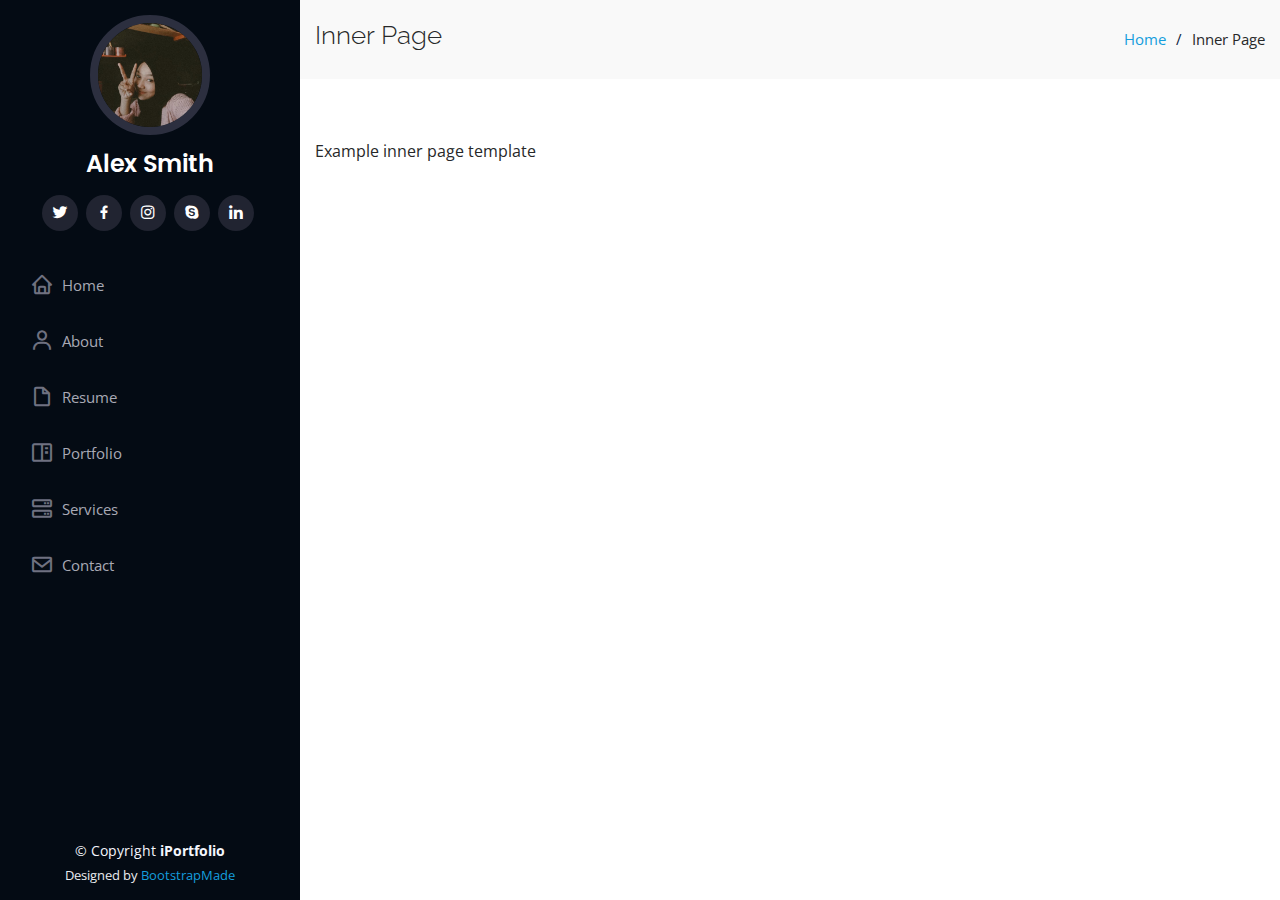
<file: inner-page.html>
<!DOCTYPE html>
<html lang="en">

<head>
  <meta charset="utf-8">
  <meta content="width=device-width, initial-scale=1.0" name="viewport">

  <title>Inner Page - iPortfolio Bootstrap Template</title>
  <meta content="" name="description">
  <meta content="" name="keywords">

  <!-- Favicons -->
  <link href="assets/img/favicon.png" rel="icon">
  <link href="assets/img/apple-touch-icon.png" rel="apple-touch-icon">

  <!-- Google Fonts -->
  <link href="https://fonts.googleapis.com/css?family=Open+Sans:300,300i,400,400i,600,600i,700,700i|Raleway:300,300i,400,400i,500,500i,600,600i,700,700i|Poppins:300,300i,400,400i,500,500i,600,600i,700,700i" rel="stylesheet">

  <!-- Vendor CSS Files -->
  <link href="assets/vendor/bootstrap/css/bootstrap.min.css" rel="stylesheet">
  <link href="assets/vendor/icofont/icofont.min.css" rel="stylesheet">
  <link href="assets/vendor/boxicons/css/boxicons.min.css" rel="stylesheet">
  <link href="assets/vendor/venobox/venobox.css" rel="stylesheet">
  <link href="assets/vendor/owl.carousel/assets/owl.carousel.min.css" rel="stylesheet">
  <link href="assets/vendor/aos/aos.css" rel="stylesheet">

  <!-- Template Main CSS File -->
  <link href="assets/css/style.css" rel="stylesheet">

  <!-- =======================================================
  * Template Name: iPortfolio - v1.5.1
  * Template URL: https://bootstrapmade.com/iportfolio-bootstrap-portfolio-websites-template/
  * Author: BootstrapMade.com
  * License: https://bootstrapmade.com/license/
  ======================================================== -->
</head>

<body>

  <!-- ======= Mobile nav toggle button ======= -->
  <button type="button" class="mobile-nav-toggle d-xl-none"><i class="icofont-navigation-menu"></i></button>

  <!-- ======= Header ======= -->
  <header id="header">
    <div class="d-flex flex-column">

      <div class="profile">
        <img src="assets/img/profile-img.jpg" alt="" class="img-fluid rounded-circle">
        <h1 class="text-light"><a href="index.html">Alex Smith</a></h1>
        <div class="social-links mt-3 text-center">
          <a href="#" class="twitter"><i class="bx bxl-twitter"></i></a>
          <a href="#" class="facebook"><i class="bx bxl-facebook"></i></a>
          <a href="#" class="instagram"><i class="bx bxl-instagram"></i></a>
          <a href="#" class="google-plus"><i class="bx bxl-skype"></i></a>
          <a href="#" class="linkedin"><i class="bx bxl-linkedin"></i></a>
        </div>
      </div>

      <nav class="nav-menu">
        <ul>
          <li><a href="index.html"><i class="bx bx-home"></i> <span>Home</span></a></li>
          <li><a href="#about"><i class="bx bx-user"></i> <span>About</span></a></li>
          <li><a href="#resume"><i class="bx bx-file-blank"></i> <span>Resume</span></a></li>
          <li><a href="#portfolio"><i class="bx bx-book-content"></i> Portfolio</a></li>
          <li><a href="#services"><i class="bx bx-server"></i> Services</a></li>
          <li><a href="#contact"><i class="bx bx-envelope"></i> Contact</a></li>

        </ul>
      </nav><!-- .nav-menu -->
      <button type="button" class="mobile-nav-toggle d-xl-none"><i class="icofont-navigation-menu"></i></button>

    </div>
  </header><!-- End Header -->

  <main id="main">

    <!-- ======= Breadcrumbs ======= -->
    <section class="breadcrumbs">
      <div class="container">

        <div class="d-flex justify-content-between align-items-center">
          <h2>Inner Page</h2>
          <ol>
            <li><a href="index.html">Home</a></li>
            <li>Inner Page</li>
          </ol>
        </div>

      </div>
    </section><!-- End Breadcrumbs -->

    <section class="inner-page">
      <div class="container">
        <p>
          Example inner page template
        </p>
      </div>
    </section>

  </main><!-- End #main -->

  <!-- ======= Footer ======= -->
  <footer id="footer">
    <div class="container">
      <div class="copyright">
        &copy; Copyright <strong><span>iPortfolio</span></strong>
      </div>
      <div class="credits">
        <!-- All the links in the footer should remain intact. -->
        <!-- You can delete the links only if you purchased the pro version. -->
        <!-- Licensing information: https://bootstrapmade.com/license/ -->
        <!-- Purchase the pro version with working PHP/AJAX contact form: https://bootstrapmade.com/iportfolio-bootstrap-portfolio-websites-template/ -->
        Designed by <a href="https://bootstrapmade.com/">BootstrapMade</a>
      </div>
    </div>
  </footer><!-- End  Footer -->

  <a href="#" class="back-to-top"><i class="icofont-simple-up"></i></a>

  <!-- Vendor JS Files -->
  <script src="assets/vendor/jquery/jquery.min.js"></script>
  <script src="assets/vendor/bootstrap/js/bootstrap.bundle.min.js"></script>
  <script src="assets/vendor/jquery.easing/jquery.easing.min.js"></script>
  <script src="assets/vendor/php-email-form/validate.js"></script>
  <script src="assets/vendor/waypoints/jquery.waypoints.min.js"></script>
  <script src="assets/vendor/counterup/counterup.min.js"></script>
  <script src="assets/vendor/isotope-layout/isotope.pkgd.min.js"></script>
  <script src="assets/vendor/venobox/venobox.min.js"></script>
  <script src="assets/vendor/owl.carousel/owl.carousel.min.js"></script>
  <script src="assets/vendor/typed.js/typed.min.js"></script>
  <script src="assets/vendor/aos/aos.js"></script>

  <!-- Template Main JS File -->
  <script src="assets/js/main.js"></script>

</body>

</html>
</file>
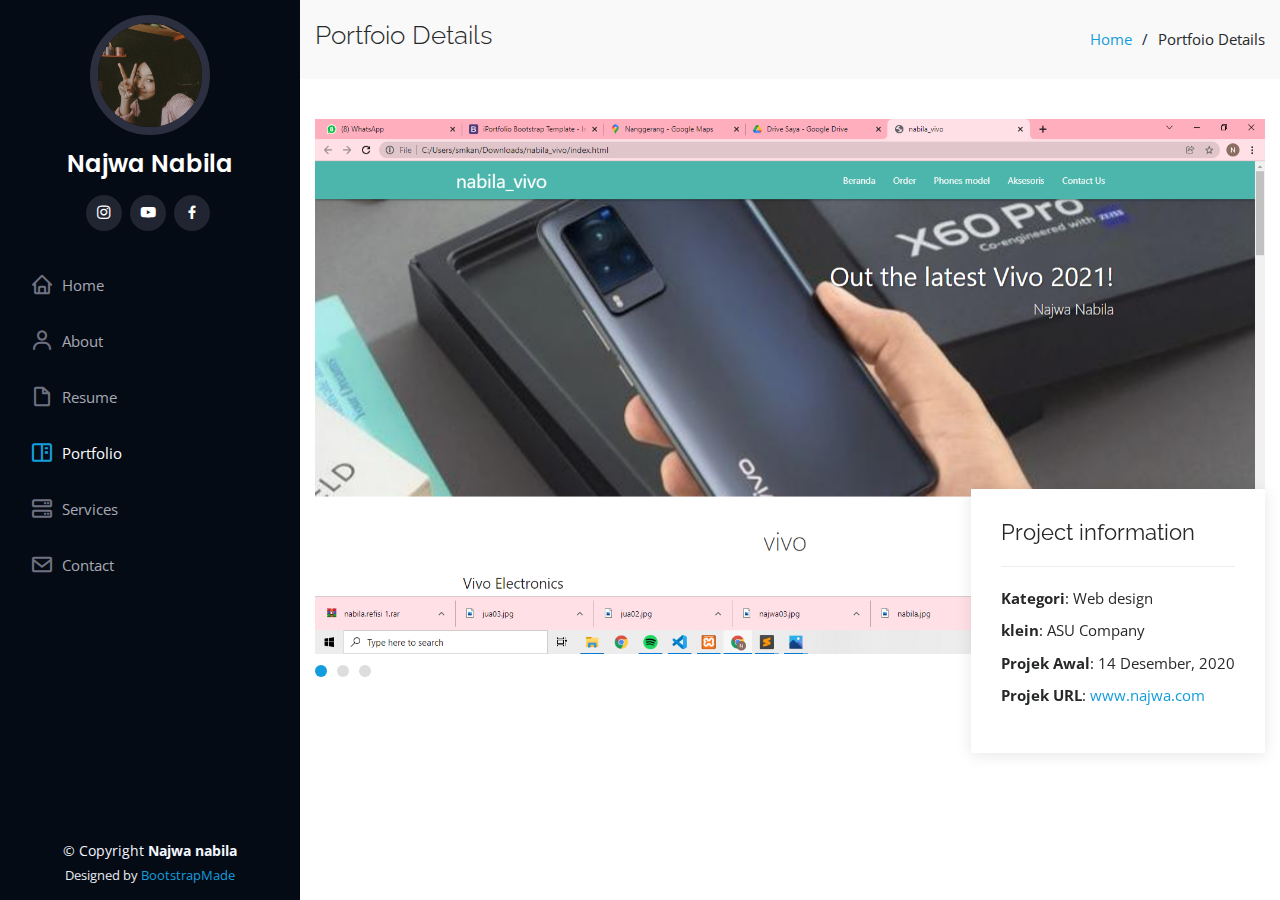
<file: portfolio-details.html>
<!DOCTYPE html>
<html lang="en">

<head>
  <meta charset="utf-8">
  <meta content="width=device-width, initial-scale=1.0" name="viewport">

  <title>Portfolio Najwa Nabila</title>
  <meta content="" name="description">
  <meta content="" name="keywords">

  <!-- Favicons -->
  <link href="assets/img/favicon.png" rel="icon">
  <link href="assets/img/apple-touch-icon.png" rel="apple-touch-icon">

  <!-- Google Fonts -->
  <link href="https://fonts.googleapis.com/css?family=Open+Sans:300,300i,400,400i,600,600i,700,700i|Raleway:300,300i,400,400i,500,500i,600,600i,700,700i|Poppins:300,300i,400,400i,500,500i,600,600i,700,700i" rel="stylesheet">

  <!-- Vendor CSS Files -->
  <link href="assets/vendor/bootstrap/css/bootstrap.min.css" rel="stylesheet">
  <link href="assets/vendor/icofont/icofont.min.css" rel="stylesheet">
  <link href="assets/vendor/boxicons/css/boxicons.min.css" rel="stylesheet">
  <link href="assets/vendor/venobox/venobox.css" rel="stylesheet">
  <link href="assets/vendor/owl.carousel/assets/owl.carousel.min.css" rel="stylesheet">
  <link href="assets/vendor/aos/aos.css" rel="stylesheet">

  <!-- Template Main CSS File -->
  <link href="assets/css/style.css" rel="stylesheet">

  <!-- =======================================================
  * Template Name: iPortfolio - v1.5.1
  * Template URL: https://bootstrapmade.com/iportfolio-bootstrap-portfolio-websites-template/
  * Author: BootstrapMade.com
  * License: https://bootstrapmade.com/license/
  ======================================================== -->
</head>

<body>

  <!-- ======= Mobile nav toggle button ======= -->
  <button type="button" class="mobile-nav-toggle d-xl-none"><i class="icofont-navigation-menu"></i></button>

  <!-- ======= Header ======= -->
  <header id="header">
    <div class="d-flex flex-column">

      <div class="profile">
        <img src="assets/img/profile-img.jpg" alt="" class="img-fluid rounded-circle">
        <h1 class="text-light"><a href="index.html">Najwa Nabila</a></h1>
        <div class="social-links mt-3 text-center">
          <a href="https://www.instagram.com/njwa_nbl11/" class="instagram"><i class="bx bxl-instagram"></i></a>
         <a href="https://www.youtube.com/channel/UCarKlUwz6BPaX_tVIjIKqIQ" class="youtube"><i class="bx bxl-youtube"></i></a>
         <a href="https://www.facebook.com/Najwa Nabila/" class="facebook"><i class="bx bxl-facebook"></i></a>
        </div>
      </div>

      <nav class="nav-menu">
        <ul>
          <li><a href="index.html"><i class="bx bx-home"></i> <span>Home</span></a></li>
          <li><a href="#about"><i class="bx bx-user"></i> <span>About</span></a></li>
          <li><a href="#resume"><i class="bx bx-file-blank"></i> <span>Resume</span></a></li>
          <li class="active"><a href="#portfolio"><i class="bx bx-book-content"></i> Portfolio</a></li>
          <li><a href="#services"><i class="bx bx-server"></i> Services</a></li>
          <li><a href="#contact"><i class="bx bx-envelope"></i> Contact</a></li>

        </ul>
      </nav><!-- .nav-menu -->
      <button type="button" class="mobile-nav-toggle d-xl-none"><i class="icofont-navigation-menu"></i></button>

    </div>
  </header><!-- End Header -->

  <main id="main">

    <!-- ======= Breadcrumbs ======= -->
    <section id="breadcrumbs" class="breadcrumbs">
      <div class="container">

        <div class="d-flex justify-content-between align-items-center">
          <h2>Portfoio Details</h2>
          <ol>
            <li><a href="index.html">Home</a></li>
            <li>Portfoio Details</li>
          </ol>
        </div>

      </div>
    </section><!-- End Breadcrumbs -->

    <!-- ======= Portfolio Details Section ======= -->
    <section id="portfolio-details" class="portfolio-details">
      <div class="container">

        <div class="portfolio-details-container">

          <div class="owl-carousel portfolio-details-carousel">
            <img src="assets/img/bila-1.png" class="img-fluid" alt="">
            <img src="assets/img/bila-3.png" class="img-fluid" alt="">
            <img src="assets/img/bila-6.png" class="img-fluid" alt="">
          </div>

          <div class="portfolio-info">
            <h3>Project information</h3>
            <ul>
              <li><strong>Kategori</strong>: Web design</li>
              <li><strong>klein</strong>: ASU Company</li>
              <li><strong>Projek Awal</strong>: 14 Desember, 2020</li>
              <li><strong>Projek URL</strong>: <a href="#">www.najwa.com</a></li>
            </ul>
          </div>

        </div>

        <div class="portfolio-description">
        </div>

      </div>
    </section><!-- End Portfolio Details Section -->

  </main><!-- End #main -->

  <!-- ======= Footer ======= -->
  <footer id="footer">
    <div class="container">
      <div class="copyright">
        &copy; Copyright <strong><span>Najwa nabila</span></strong>
      </div>
      <div class="credits">
        <!-- All the links in the footer should remain intact. -->
        <!-- You can delete the links only if you purchased the pro version. -->
        <!-- Licensing information: https://bootstrapmade.com/license/ -->
        <!-- Purchase the pro version with working PHP/AJAX contact form: https://bootstrapmade.com/iportfolio-bootstrap-portfolio-websites-template/ -->
        Designed by <a href="https://bootstrapmade.com/">BootstrapMade</a>
      </div>
    </div>
  </footer><!-- End  Footer -->

  <a href="#" class="back-to-top"><i class="icofont-simple-up"></i></a>

  <!-- Vendor JS Files -->
  <script src="assets/vendor/jquery/jquery.min.js"></script>
  <script src="assets/vendor/bootstrap/js/bootstrap.bundle.min.js"></script>
  <script src="assets/vendor/jquery.easing/jquery.easing.min.js"></script>
  <script src="assets/vendor/php-email-form/validate.js"></script>
  <script src="assets/vendor/waypoints/jquery.waypoints.min.js"></script>
  <script src="assets/vendor/counterup/counterup.min.js"></script>
  <script src="assets/vendor/isotope-layout/isotope.pkgd.min.js"></script>
  <script src="assets/vendor/venobox/venobox.min.js"></script>
  <script src="assets/vendor/owl.carousel/owl.carousel.min.js"></script>
  <script src="assets/vendor/typed.js/typed.min.js"></script>
  <script src="assets/vendor/aos/aos.js"></script>

  <!-- Template Main JS File -->
  <script src="assets/js/main.js"></script>

</body>

</html>
</file>
<file: assets/vendor/venobox/venobox.css>
/* ------ venobox.css --------*/
.vbox-overlay *, .vbox-overlay *:before, .vbox-overlay *:after{
    -webkit-backface-visibility: hidden;
    -webkit-box-sizing:border-box;
    -moz-box-sizing:border-box;
    box-sizing:border-box;
}
.vbox-overlay * { 
    -webkit-backface-visibility: visible;
    backface-visibility: visible;
}
.vbox-overlay{
    display: -webkit-flex;
    display: flex;
    -webkit-flex-direction: column;
    flex-direction: column;
    -webkit-justify-content: center;
    justify-content: center;
    -webkit-align-items: center;
    align-items: center;
    position: fixed;
    left: 0;
    top: 0;
    bottom: 0;
    right: 0;
    z-index: 999999;
}

/* ----- navigation ----- */
.vbox-title{
    width: 100%;
    height: 40px;
    float: left;
    text-align: center;
    line-height: 28px;
    font-size: 12px;
    padding: 6px 50px;
    overflow: hidden;
    position: fixed;
    display: none;
    left: 0;
    z-index: 89;
}
.vbox-close{
    cursor: pointer;
    position: fixed;
    top: -1px;
    right: 0;
    width: 50px;
    height: 40px;
    padding: 6px;
    display: block;
    background-position:10px center;
    overflow: hidden;
    font-size: 24px;
    line-height: 1;
    text-align: center;
    z-index: 99;
}
.vbox-left{
    cursor: pointer;
    position: fixed;
    left: 0;
    height: 40px;
    overflow: hidden;
    line-height: 28px;
    font-size: 12px;
    z-index: 99;
    display: flex;
    align-items:center;
}
.vbox-num{
    display: inline-block;
    margin: 6px 0 6px 15px;
}
/* ----- Social share ----- */
.vbox-share{
    line-height: 28px;
    font-size: 12px;
    overflow: hidden;
    position: fixed;
    left: 0;
    z-index: 98;
    display: flex;
    align-items:center;
    justify-content: center;
    width: 100%;
    text-align: center;
}
.vbox-share svg{
    max-height: 28px;
    width: 28px;
    z-index: 10;
    margin-left: 12px;
    margin-top: 6px;
    margin-bottom: 6px;
    vertical-align: middle;
}


/* ----- navigation ARROWS ----- */
.vbox-next, .vbox-prev{
    position: fixed;
    top: 50%;
    margin-top: -15px;
    overflow: hidden;
    cursor: pointer;
    display: block;
    width: 45px;
    height: 45px;
    z-index: 99;
}
.vbox-next span, .vbox-prev span{
    position: relative;
    width: 20px;
    height: 20px;
    border: 2px solid transparent;
    border-top-color: #B6B6B6;
    border-right-color: #B6B6B6;
    text-indent: -100px;
    position: absolute;
    top: 8px;
    display: block;
}
.vbox-prev{
    left: 15px;
}
.vbox-next{
    right: 15px;
}
.vbox-prev span{
    left: 10px;
    -ms-transform: rotate(-135deg);
    -webkit-transform: rotate(-135deg);
    transform: rotate(-135deg);
}
.vbox-next span{
    -ms-transform: rotate(45deg);
    -webkit-transform: rotate(45deg);
    transform: rotate(45deg);
    right: 10px;
}
/* ------- inline window ------ */
.vbox-inline{
    width: 420px;
    height: 315px;
    height: 70vh;
    padding: 10px;
    background: #fff;
    margin: 0 auto;
    overflow: auto;
    text-align: left;
}
/* ------- Video & iFrames window ------ */
.venoframe{
    max-width: 100%;
    width: 100%;
    border: none;
    width: 100%;
    height: 260px;
    height: 70vh;
}
.venoframe.vbvid{
    height: 260px;
}
@media (min-width: 768px) {
    .venoframe, .vbox-inline{
        width: 90%;
        height: 360px;
        height: 70vh;
    }
    .venoframe.vbvid{
        width: 640px;
        height: 360px;
    }
}
@media (min-width: 992px) {
    .venoframe, .vbox-inline{
        max-width: 1200px;
        width: 80%;
        height: 540px;
        height: 70vh;
    }
    .venoframe.vbvid{
        width: 960px;
        height: 540px;
    }
}
/* 
Please do NOT edit this part! 
or at least read this note: http://i.imgur.com/7C0ws9e.gif
*/
.vbox-open{
    overflow: hidden;
}
.vbox-container{
    position: absolute;
    left: 0;
    right: 0;
    top: 0;
    bottom: 0;
    overflow-x: hidden;
    overflow-y: scroll;
    overflow-scrolling: touch;
    -webkit-overflow-scrolling: touch;
    z-index: 20;
    max-height: 100%;

}

.vbox-content{
    text-align: center;
    float: left;
    width: 100%;
    position: relative;
    overflow: hidden;
    padding: 20px 4%;
}
.vbox-container img{
    max-width: 100%;
    height: auto;
}
.vbox-figlio{
    box-shadow: 0 0 12px rgba(0,0,0,0.19), 0 6px 6px rgba(0,0,0,0.23);
    max-width: 100%;
    text-align: initial;
}
img.vbox-figlio{
    -webkit-user-select: none;
-khtml-user-select: none;
-moz-user-select: none;
-o-user-select: none;
user-select: none;
}
.vbox-content.swipe-left{
    margin-left: -200px !important;
}
.vbox-content.swipe-right{
    margin-left: 200px !important;
}
.vbox-animated{
    webkit-transition: margin 300ms ease-out;
    transition: margin 300ms ease-out;
}

/* ---------- preloader ----------
 * SPINKIT 
 * http://tobiasahlin.com/spinkit/
-------------------------------- */
.sk-double-bounce,.sk-rotating-plane{width:40px;height:40px;margin:40px auto}.sk-rotating-plane{background-color:#333;-webkit-animation:sk-rotatePlane 1.2s infinite ease-in-out;animation:sk-rotatePlane 1.2s infinite ease-in-out}@-webkit-keyframes sk-rotatePlane{0%{-webkit-transform:perspective(120px) rotateX(0) rotateY(0);transform:perspective(120px) rotateX(0) rotateY(0)}50%{-webkit-transform:perspective(120px) rotateX(-180.1deg) rotateY(0);transform:perspective(120px) rotateX(-180.1deg) rotateY(0)}100%{-webkit-transform:perspective(120px) rotateX(-180deg) rotateY(-179.9deg);transform:perspective(120px) rotateX(-180deg) rotateY(-179.9deg)}}@keyframes sk-rotatePlane{0%{-webkit-transform:perspective(120px) rotateX(0) rotateY(0);transform:perspective(120px) rotateX(0) rotateY(0)}50%{-webkit-transform:perspective(120px) rotateX(-180.1deg) rotateY(0);transform:perspective(120px) rotateX(-180.1deg) rotateY(0)}100%{-webkit-transform:perspective(120px) rotateX(-180deg) rotateY(-179.9deg);transform:perspective(120px) rotateX(-180deg) rotateY(-179.9deg)}}.sk-double-bounce{position:relative}.sk-double-bounce .sk-child{width:100%;height:100%;border-radius:50%;background-color:#333;opacity:.6;position:absolute;top:0;left:0;-webkit-animation:sk-doubleBounce 2s infinite ease-in-out;animation:sk-doubleBounce 2s infinite ease-in-out}.sk-chasing-dots .sk-child,.sk-spinner-pulse,.sk-three-bounce .sk-child{background-color:#333;border-radius:100%}.sk-double-bounce .sk-double-bounce2{-webkit-animation-delay:-1s;animation-delay:-1s}@-webkit-keyframes sk-doubleBounce{0%,100%{-webkit-transform:scale(0);transform:scale(0)}50%{-webkit-transform:scale(1);transform:scale(1)}}@keyframes sk-doubleBounce{0%,100%{-webkit-transform:scale(0);transform:scale(0)}50%{-webkit-transform:scale(1);transform:scale(1)}}.sk-wave{margin:40px auto;width:50px;height:40px;text-align:center;font-size:10px}.sk-wave .sk-rect{background-color:#333;height:100%;width:6px;display:inline-block;-webkit-animation:sk-waveStretchDelay 1.2s infinite ease-in-out;animation:sk-waveStretchDelay 1.2s infinite ease-in-out}.sk-wave .sk-rect1{-webkit-animation-delay:-1.2s;animation-delay:-1.2s}.sk-wave .sk-rect2{-webkit-animation-delay:-1.1s;animation-delay:-1.1s}.sk-wave .sk-rect3{-webkit-animation-delay:-1s;animation-delay:-1s}.sk-wave .sk-rect4{-webkit-animation-delay:-.9s;animation-delay:-.9s}.sk-wave .sk-rect5{-webkit-animation-delay:-.8s;animation-delay:-.8s}@-webkit-keyframes sk-waveStretchDelay{0%,100%,40%{-webkit-transform:scaleY(.4);transform:scaleY(.4)}20%{-webkit-transform:scaleY(1);transform:scaleY(1)}}@keyframes sk-waveStretchDelay{0%,100%,40%{-webkit-transform:scaleY(.4);transform:scaleY(.4)}20%{-webkit-transform:scaleY(1);transform:scaleY(1)}}.sk-wandering-cubes{margin:40px auto;width:40px;height:40px;position:relative}.sk-wandering-cubes .sk-cube{background-color:#333;width:10px;height:10px;position:absolute;top:0;left:0;-webkit-animation:sk-wanderingCube 1.8s ease-in-out -1.8s infinite both;animation:sk-wanderingCube 1.8s ease-in-out -1.8s infinite both}.sk-chasing-dots,.sk-spinner-pulse{width:40px;height:40px;margin:40px auto}.sk-wandering-cubes .sk-cube2{-webkit-animation-delay:-.9s;animation-delay:-.9s}@-webkit-keyframes sk-wanderingCube{0%{-webkit-transform:rotate(0);transform:rotate(0)}25%{-webkit-transform:translateX(30px) rotate(-90deg) scale(.5);transform:translateX(30px) rotate(-90deg) scale(.5)}50%{-webkit-transform:translateX(30px) translateY(30px) rotate(-179deg);transform:translateX(30px) translateY(30px) rotate(-179deg)}50.1%{-webkit-transform:translateX(30px) translateY(30px) rotate(-180deg);transform:translateX(30px) translateY(30px) rotate(-180deg)}75%{-webkit-transform:translateX(0) translateY(30px) rotate(-270deg) scale(.5);transform:translateX(0) translateY(30px) rotate(-270deg) scale(.5)}100%{-webkit-transform:rotate(-360deg);transform:rotate(-360deg)}}@keyframes sk-wanderingCube{0%{-webkit-transform:rotate(0);transform:rotate(0)}25%{-webkit-transform:translateX(30px) rotate(-90deg) scale(.5);transform:translateX(30px) rotate(-90deg) scale(.5)}50%{-webkit-transform:translateX(30px) translateY(30px) rotate(-179deg);transform:translateX(30px) translateY(30px) rotate(-179deg)}50.1%{-webkit-transform:translateX(30px) translateY(30px) rotate(-180deg);transform:translateX(30px) translateY(30px) rotate(-180deg)}75%{-webkit-transform:translateX(0) translateY(30px) rotate(-270deg) scale(.5);transform:translateX(0) translateY(30px) rotate(-270deg) scale(.5)}100%{-webkit-transform:rotate(-360deg);transform:rotate(-360deg)}}.sk-spinner-pulse{-webkit-animation:sk-pulseScaleOut 1s infinite ease-in-out;animation:sk-pulseScaleOut 1s infinite ease-in-out}@-webkit-keyframes sk-pulseScaleOut{0%{-webkit-transform:scale(0);transform:scale(0)}100%{-webkit-transform:scale(1);transform:scale(1);opacity:0}}@keyframes sk-pulseScaleOut{0%{-webkit-transform:scale(0);transform:scale(0)}100%{-webkit-transform:scale(1);transform:scale(1);opacity:0}}.sk-chasing-dots{position:relative;text-align:center;-webkit-animation:sk-chasingDotsRotate 2s infinite linear;animation:sk-chasingDotsRotate 2s infinite linear}.sk-chasing-dots .sk-child{width:60%;height:60%;display:inline-block;position:absolute;top:0;-webkit-animation:sk-chasingDotsBounce 2s infinite ease-in-out;animation:sk-chasingDotsBounce 2s infinite ease-in-out}.sk-chasing-dots .sk-dot2{top:auto;bottom:0;-webkit-animation-delay:-1s;animation-delay:-1s}@-webkit-keyframes sk-chasingDotsRotate{100%{-webkit-transform:rotate(360deg);transform:rotate(360deg)}}@keyframes sk-chasingDotsRotate{100%{-webkit-transform:rotate(360deg);transform:rotate(360deg)}}@-webkit-keyframes sk-chasingDotsBounce{0%,100%{-webkit-transform:scale(0);transform:scale(0)}50%{-webkit-transform:scale(1);transform:scale(1)}}@keyframes sk-chasingDotsBounce{0%,100%{-webkit-transform:scale(0);transform:scale(0)}50%{-webkit-transform:scale(1);transform:scale(1)}}.sk-three-bounce{margin:40px auto;width:80px;text-align:center}.sk-three-bounce .sk-child{width:20px;height:20px;display:inline-block;-webkit-animation:sk-three-bounce 1.4s ease-in-out 0s infinite both;animation:sk-three-bounce 1.4s ease-in-out 0s infinite both}.sk-circle .sk-child:before,.sk-fading-circle .sk-circle:before{display:block;border-radius:100%;content:'';background-color:#333}.sk-three-bounce .sk-bounce1{-webkit-animation-delay:-.32s;animation-delay:-.32s}.sk-three-bounce .sk-bounce2{-webkit-animation-delay:-.16s;animation-delay:-.16s}@-webkit-keyframes sk-three-bounce{0%,100%,80%{-webkit-transform:scale(0);transform:scale(0)}40%{-webkit-transform:scale(1);transform:scale(1)}}@keyframes sk-three-bounce{0%,100%,80%{-webkit-transform:scale(0);transform:scale(0)}40%{-webkit-transform:scale(1);transform:scale(1)}}.sk-circle{margin:40px auto;width:40px;height:40px;position:relative}.sk-circle .sk-child{width:100%;height:100%;position:absolute;left:0;top:0}.sk-circle .sk-child:before{margin:0 auto;width:15%;height:15%;-webkit-animation:sk-circleBounceDelay 1.2s infinite ease-in-out both;animation:sk-circleBounceDelay 1.2s infinite ease-in-out both}.sk-circle .sk-circle2{-webkit-transform:rotate(30deg);-ms-transform:rotate(30deg);transform:rotate(30deg)}.sk-circle .sk-circle3{-webkit-transform:rotate(60deg);-ms-transform:rotate(60deg);transform:rotate(60deg)}.sk-circle .sk-circle4{-webkit-transform:rotate(90deg);-ms-transform:rotate(90deg);transform:rotate(90deg)}.sk-circle .sk-circle5{-webkit-transform:rotate(120deg);-ms-transform:rotate(120deg);transform:rotate(120deg)}.sk-circle .sk-circle6{-webkit-transform:rotate(150deg);-ms-transform:rotate(150deg);transform:rotate(150deg)}.sk-circle .sk-circle7{-webkit-transform:rotate(180deg);-ms-transform:rotate(180deg);transform:rotate(180deg)}.sk-circle .sk-circle8{-webkit-transform:rotate(210deg);-ms-transform:rotate(210deg);transform:rotate(210deg)}.sk-circle .sk-circle9{-webkit-transform:rotate(240deg);-ms-transform:rotate(240deg);transform:rotate(240deg)}.sk-circle .sk-circle10{-webkit-transform:rotate(270deg);-ms-transform:rotate(270deg);transform:rotate(270deg)}.sk-circle .sk-circle11{-webkit-transform:rotate(300deg);-ms-transform:rotate(300deg);transform:rotate(300deg)}.sk-circle .sk-circle12{-webkit-transform:rotate(330deg);-ms-transform:rotate(330deg);transform:rotate(330deg)}.sk-circle .sk-circle2:before{-webkit-animation-delay:-1.1s;animation-delay:-1.1s}.sk-circle .sk-circle3:before{-webkit-animation-delay:-1s;animation-delay:-1s}.sk-circle .sk-circle4:before{-webkit-animation-delay:-.9s;animation-delay:-.9s}.sk-circle .sk-circle5:before{-webkit-animation-delay:-.8s;animation-delay:-.8s}.sk-circle .sk-circle6:before{-webkit-animation-delay:-.7s;animation-delay:-.7s}.sk-circle .sk-circle7:before{-webkit-animation-delay:-.6s;animation-delay:-.6s}.sk-circle .sk-circle8:before{-webkit-animation-delay:-.5s;animation-delay:-.5s}.sk-circle .sk-circle9:before{-webkit-animation-delay:-.4s;animation-delay:-.4s}.sk-circle .sk-circle10:before{-webkit-animation-delay:-.3s;animation-delay:-.3s}.sk-circle .sk-circle11:before{-webkit-animation-delay:-.2s;animation-delay:-.2s}.sk-circle .sk-circle12:before{-webkit-animation-delay:-.1s;animation-delay:-.1s}@-webkit-keyframes sk-circleBounceDelay{0%,100%,80%{-webkit-transform:scale(0);transform:scale(0)}40%{-webkit-transform:scale(1);transform:scale(1)}}@keyframes sk-circleBounceDelay{0%,100%,80%{-webkit-transform:scale(0);transform:scale(0)}40%{-webkit-transform:scale(1);transform:scale(1)}}.sk-cube-grid{width:40px;height:40px;margin:40px auto}.sk-cube-grid .sk-cube{width:33.33%;height:33.33%;background-color:#333;float:left;-webkit-animation:sk-cubeGridScaleDelay 1.3s infinite ease-in-out;animation:sk-cubeGridScaleDelay 1.3s infinite ease-in-out}.sk-cube-grid .sk-cube1{-webkit-animation-delay:.2s;animation-delay:.2s}.sk-cube-grid .sk-cube2{-webkit-animation-delay:.3s;animation-delay:.3s}.sk-cube-grid .sk-cube3{-webkit-animation-delay:.4s;animation-delay:.4s}.sk-cube-grid .sk-cube4{-webkit-animation-delay:.1s;animation-delay:.1s}.sk-cube-grid .sk-cube5{-webkit-animation-delay:.2s;animation-delay:.2s}.sk-cube-grid .sk-cube6{-webkit-animation-delay:.3s;animation-delay:.3s}.sk-cube-grid .sk-cube7{-webkit-animation-delay:0ms;animation-delay:0ms}.sk-cube-grid .sk-cube8{-webkit-animation-delay:.1s;animation-delay:.1s}.sk-cube-grid .sk-cube9{-webkit-animation-delay:.2s;animation-delay:.2s}@-webkit-keyframes sk-cubeGridScaleDelay{0%,100%,70%{-webkit-transform:scale3D(1,1,1);transform:scale3D(1,1,1)}35%{-webkit-transform:scale3D(0,0,1);transform:scale3D(0,0,1)}}@keyframes sk-cubeGridScaleDelay{0%,100%,70%{-webkit-transform:scale3D(1,1,1);transform:scale3D(1,1,1)}35%{-webkit-transform:scale3D(0,0,1);transform:scale3D(0,0,1)}}.sk-fading-circle{margin:40px auto;width:40px;height:40px;position:relative}.sk-fading-circle .sk-circle{width:100%;height:100%;position:absolute;left:0;top:0}.sk-fading-circle .sk-circle:before{margin:0 auto;width:15%;height:15%;-webkit-animation:sk-circleFadeDelay 1.2s infinite ease-in-out both;animation:sk-circleFadeDelay 1.2s infinite ease-in-out both}.sk-fading-circle .sk-circle2{-webkit-transform:rotate(30deg);-ms-transform:rotate(30deg);transform:rotate(30deg)}.sk-fading-circle .sk-circle3{-webkit-transform:rotate(60deg);-ms-transform:rotate(60deg);transform:rotate(60deg)}.sk-fading-circle .sk-circle4{-webkit-transform:rotate(90deg);-ms-transform:rotate(90deg);transform:rotate(90deg)}.sk-fading-circle .sk-circle5{-webkit-transform:rotate(120deg);-ms-transform:rotate(120deg);transform:rotate(120deg)}.sk-fading-circle .sk-circle6{-webkit-transform:rotate(150deg);-ms-transform:rotate(150deg);transform:rotate(150deg)}.sk-fading-circle .sk-circle7{-webkit-transform:rotate(180deg);-ms-transform:rotate(180deg);transform:rotate(180deg)}.sk-fading-circle .sk-circle8{-webkit-transform:rotate(210deg);-ms-transform:rotate(210deg);transform:rotate(210deg)}.sk-fading-circle .sk-circle9{-webkit-transform:rotate(240deg);-ms-transform:rotate(240deg);transform:rotate(240deg)}.sk-fading-circle .sk-circle10{-webkit-transform:rotate(270deg);-ms-transform:rotate(270deg);transform:rotate(270deg)}.sk-fading-circle .sk-circle11{-webkit-transform:rotate(300deg);-ms-transform:rotate(300deg);transform:rotate(300deg)}.sk-fading-circle .sk-circle12{-webkit-transform:rotate(330deg);-ms-transform:rotate(330deg);transform:rotate(330deg)}.sk-fading-circle .sk-circle2:before{-webkit-animation-delay:-1.1s;animation-delay:-1.1s}.sk-fading-circle .sk-circle3:before{-webkit-animation-delay:-1s;animation-delay:-1s}.sk-fading-circle .sk-circle4:before{-webkit-animation-delay:-.9s;animation-delay:-.9s}.sk-fading-circle .sk-circle5:before{-webkit-animation-delay:-.8s;animation-delay:-.8s}.sk-fading-circle .sk-circle6:before{-webkit-animation-delay:-.7s;animation-delay:-.7s}.sk-fading-circle .sk-circle7:before{-webkit-animation-delay:-.6s;animation-delay:-.6s}.sk-fading-circle .sk-circle8:before{-webkit-animation-delay:-.5s;animation-delay:-.5s}.sk-fading-circle .sk-circle9:before{-webkit-animation-delay:-.4s;animation-delay:-.4s}.sk-fading-circle .sk-circle10:before{-webkit-animation-delay:-.3s;animation-delay:-.3s}.sk-fading-circle .sk-circle11:before{-webkit-animation-delay:-.2s;animation-delay:-.2s}.sk-fading-circle .sk-circle12:before{-webkit-animation-delay:-.1s;animation-delay:-.1s}@-webkit-keyframes sk-circleFadeDelay{0%,100%,39%{opacity:0}40%{opacity:1}}@keyframes sk-circleFadeDelay{0%,100%,39%{opacity:0}40%{opacity:1}}.sk-folding-cube{margin:40px auto;width:40px;height:40px;position:relative;-webkit-transform:rotateZ(45deg);transform:rotateZ(45deg)}.sk-folding-cube .sk-cube{float:left;width:50%;height:50%;position:relative;-webkit-transform:scale(1.1);-ms-transform:scale(1.1);transform:scale(1.1)}.sk-folding-cube .sk-cube:before{content:'';position:absolute;top:0;left:0;width:100%;height:100%;background-color:#333;-webkit-animation:sk-foldCubeAngle 2.4s infinite linear both;animation:sk-foldCubeAngle 2.4s infinite linear both;-webkit-transform-origin:100% 100%;-ms-transform-origin:100% 100%;transform-origin:100% 100%}.sk-folding-cube .sk-cube2{-webkit-transform:scale(1.1) rotateZ(90deg);transform:scale(1.1) rotateZ(90deg)}.sk-folding-cube .sk-cube3{-webkit-transform:scale(1.1) rotateZ(180deg);transform:scale(1.1) rotateZ(180deg)}.sk-folding-cube .sk-cube4{-webkit-transform:scale(1.1) rotateZ(270deg);transform:scale(1.1) rotateZ(270deg)}.sk-folding-cube .sk-cube2:before{-webkit-animation-delay:.3s;animation-delay:.3s}.sk-folding-cube .sk-cube3:before{-webkit-animation-delay:.6s;animation-delay:.6s}.sk-folding-cube .sk-cube4:before{-webkit-animation-delay:.9s;animation-delay:.9s}@-webkit-keyframes sk-foldCubeAngle{0%,10%{-webkit-transform:perspective(140px) rotateX(-180deg);transform:perspective(140px) rotateX(-180deg);opacity:0}25%,75%{-webkit-transform:perspective(140px) rotateX(0);transform:perspective(140px) rotateX(0);opacity:1}100%,90%{-webkit-transform:perspective(140px) rotateY(180deg);transform:perspective(140px) rotateY(180deg);opacity:0}}@keyframes sk-foldCubeAngle{0%,10%{-webkit-transform:perspective(140px) rotateX(-180deg);transform:perspective(140px) rotateX(-180deg);opacity:0}25%,75%{-webkit-transform:perspective(140px) rotateX(0);transform:perspective(140px) rotateX(0);opacity:1}100%,90%{-webkit-transform:perspective(140px) rotateY(180deg);transform:perspective(140px) rotateY(180deg);opacity:0}}
</file>
<file: assets/css/style.css>
/**
* Template Name: iPortfolio - v1.5.1
* Template URL: https://bootstrapmade.com/iportfolio-bootstrap-portfolio-websites-template/
* Author: BootstrapMade.com
* License: https://bootstrapmade.com/license/
*/

/*--------------------------------------------------------------
# General
--------------------------------------------------------------*/
body {
  font-family: "Open Sans", sans-serif;
  color: #272829;
}

a {
  color: #149ddd;
}

a:hover {
  color: #37b3ed;
  text-decoration: none;
}

h1, h2, h3, h4, h5, h6 {
  font-family: "Raleway", sans-serif;
}

/*--------------------------------------------------------------
# Back to top button
--------------------------------------------------------------*/
.back-to-top {
  position: fixed;
  display: none;
  width: 40px;
  height: 40px;
  border-radius: 50px;
  right: 15px;
  bottom: 15px;
  background: #149ddd;
  color: #fff;
  transition: display 0.5s ease-in-out;
  z-index: 99999;
}

.back-to-top i {
  font-size: 24px;
  position: absolute;
  top: 7px;
  left: 8px;
}

.back-to-top:hover {
  color: #fff;
  background: #2eafec;
  transition: background 0.2s ease-in-out;
}

/*--------------------------------------------------------------
# Header
--------------------------------------------------------------*/
#header {
  position: fixed;
  top: 0;
  left: 0;
  bottom: 0;
  width: 300px;
  transition: all ease-in-out 0.5s;
  z-index: 9997;
  transition: all 0.5s;
  padding: 0 15px;
  background: #040b14;
  overflow-y: auto;
}

#header .profile img {
  margin: 15px auto;
  display: block;
  width: 120px;
  border: 8px solid #2c2f3f;
}

#header .profile h1 {
  font-size: 24px;
  margin: 0;
  padding: 0;
  font-weight: 600;
  -moz-text-align-last: center;
  text-align-last: center;
  font-family: "Poppins", sans-serif;
}

#header .profile h1 a, #header .profile h1 a:hover {
  color: #fff;
  text-decoration: none;
}

#header .profile .social-links a {
  font-size: 18px;
  display: inline-block;
  background: #212431;
  color: #fff;
  line-height: 1;
  padding: 8px 0;
  margin-right: 4px;
  border-radius: 50%;
  text-align: center;
  width: 36px;
  height: 36px;
  transition: 0.3s;
}

#header .profile .social-links a:hover {
  background: #149ddd;
  color: #fff;
  text-decoration: none;
}

#main {
  margin-left: 300px;
}

@media (max-width: 1199px) {
  #header {
    left: -300px;
  }
  #main {
    margin-left: 0;
  }
}

/*--------------------------------------------------------------
# Navigation Menu
--------------------------------------------------------------*/
/* Desktop Navigation */
.nav-menu {
  padding-top: 30px;
}

.nav-menu * {
  margin: 0;
  padding: 0;
  list-style: none;
}

.nav-menu > ul > li {
  position: relative;
  white-space: nowrap;
}

.nav-menu a {
  display: flex;
  align-items: center;
  color: #a8a9b4;
  padding: 12px 15px;
  margin-bottom: 8px;
  transition: 0.3s;
  font-size: 15px;
}

.nav-menu a i {
  font-size: 24px;
  padding-right: 8px;
  color: #6f7180;
}

.nav-menu a:hover, .nav-menu .active > a, .nav-menu li:hover > a {
  text-decoration: none;
  color: #fff;
}

.nav-menu a:hover i, .nav-menu .active > a i, .nav-menu li:hover > a i {
  color: #149ddd;
}

/* Mobile Navigation */
.mobile-nav-toggle {
  position: fixed;
  right: 15px;
  top: 15px;
  z-index: 9998;
  border: 0;
  background: none;
  font-size: 24px;
  transition: all 0.4s;
  outline: none !important;
  line-height: 1;
  cursor: pointer;
  text-align: right;
}

.mobile-nav-toggle i {
  color: #149ddd;
}

.mobile-nav-active {
  overflow: hidden;
}

.mobile-nav-active #header {
  left: 0;
}

.mobile-nav-active .mobile-nav-toggle i {
  color: #fff;
}

/*--------------------------------------------------------------
# Hero Section
--------------------------------------------------------------*/
#hero {
  width: 100%;
  height: 100vh;
  background: url("../img/jua03.jpg") top center;
  background-size: cover;
}

#hero:before {
  content: "";
  background: rgba(5, 13, 24, 0.3);
  position: absolute;
  bottom: 0;
  top: 0;
  left: 0;
  right: 0;
  z-index: 1;
}

#hero .hero-container {
  position: relative;
  z-index: 2;
  min-width: 300px;
}

#hero h1 {
  margin: 0 0 10px 0;
  font-size: 64px;
  font-weight: 700;
  line-height: 56px;
  color: #fff;
}

#hero p {
  color: #fff;
  margin-bottom: 50px;
  font-size: 26px;
  font-family: "Poppins", sans-serif;
}

#hero p span {
  color: #fff;
  padding-bottom: 4px;
  letter-spacing: 1px;
  border-bottom: 3px solid #149ddd;
}

@media (min-width: 1024px) {
  #hero {
    background-attachment: fixed;
  }
}

@media (max-width: 768px) {
  #hero h1 {
    font-size: 28px;
    line-height: 36px;
  }
  #hero h2 {
    font-size: 18px;
    line-height: 24px;
    margin-bottom: 30px;
  }
}

/*--------------------------------------------------------------
# Sections General
--------------------------------------------------------------*/
section {
  padding: 60px 0;
  overflow: hidden;
}

.section-bg {
  background: #f5f8fd;
}

.section-title {
  padding-bottom: 30px;
}

.section-title h2 {
  font-size: 32px;
  font-weight: bold;
  margin-bottom: 20px;
  padding-bottom: 20px;
  position: relative;
  color: #173b6c;
}

.section-title h2::after {
  content: '';
  position: absolute;
  display: block;
  width: 50px;
  height: 3px;
  background: #149ddd;
  bottom: 0;
  left: 0;
}

.section-title p {
  margin-bottom: 0;
}

/*--------------------------------------------------------------
# About
--------------------------------------------------------------*/
.about .content h3 {
  font-weight: 700;
  font-size: 26px;
  color: #173b6c;
}

.about .content ul {
  list-style: none;
  padding: 0;
}

.about .content ul li {
  padding-bottom: 10px;
}

.about .content ul i {
  font-size: 20px;
  padding-right: 2px;
  color: #149ddd;
}

.about .content p:last-child {
  margin-bottom: 0;
}

/*--------------------------------------------------------------
# Facts
--------------------------------------------------------------*/
.facts {
  padding-bottom: 30px;
}

.facts .count-box {
  padding: 30px;
  width: 100%;
}

.facts .count-box i {
  display: block;
  font-size: 44px;
  color: #149ddd;
  float: left;
}

.facts .count-box span {
  font-size: 48px;
  line-height: 40px;
  display: block;
  font-weight: 700;
  color: #050d18;
  margin-left: 60px;
}

.facts .count-box p {
  padding: 15px 0 0 0;
  margin: 0 0 0 60px;
  font-family: "Raleway", sans-serif;
  font-size: 14px;
  color: #122f57;
}

.facts .count-box a {
  font-weight: 600;
  display: block;
  margin-top: 20px;
  color: #122f57;
  font-size: 15px;
  font-family: "Poppins", sans-serif;
  transition: ease-in-out 0.3s;
}

.facts .count-box a:hover {
  color: #1f5297;
}

/*--------------------------------------------------------------
# Akills
--------------------------------------------------------------*/
.skills .progress {
  height: 50px;
  display: block;
  background: none;
}

.skills .progress .skill {
  padding: 10px 0;
  margin: 0 0 6px 0;
  text-transform: uppercase;
  display: block;
  font-weight: 600;
  font-family: "Poppins", sans-serif;
  color: #050d18;
}

.skills .progress .skill .val {
  float: right;
  font-style: normal;
}

.skills .progress-bar-wrap {
  background: #dce8f8;
}

.skills .progress-bar {
  width: 1px;
  height: 10px;
  transition: .9s;
  background-color: #149ddd;
}

/*--------------------------------------------------------------
# Resume
--------------------------------------------------------------*/
.resume .resume-title {
  font-size: 26px;
  font-weight: 700;
  margin-top: 20px;
  margin-bottom: 20px;
  color: #050d18;
}

.resume .resume-item {
  padding: 0 0 20px 20px;
  margin-top: -2px;
  border-left: 2px solid #1f5297;
  position: relative;
}

.resume .resume-item h4 {
  line-height: 18px;
  font-size: 18px;
  font-weight: 600;
  text-transform: uppercase;
  font-family: "Poppins", sans-serif;
  color: #050d18;
  margin-bottom: 10px;
}

.resume .resume-item h5 {
  font-size: 16px;
  background: #e4edf9;
  padding: 5px 15px;
  display: inline-block;
  font-weight: 600;
  margin-bottom: 10px;
}

.resume .resume-item ul {
  padding-left: 20px;
}

.resume .resume-item ul li {
  padding-bottom: 10px;
}

.resume .resume-item:last-child {
  padding-bottom: 0;
}

.resume .resume-item::before {
  content: "";
  position: absolute;
  width: 16px;
  height: 16px;
  border-radius: 50px;
  left: -9px;
  top: 0;
  background: #fff;
  border: 2px solid #1f5297;
}

/*--------------------------------------------------------------
# Portfolio
--------------------------------------------------------------*/
.portfolio .portfolio-item {
  margin-bottom: 30px;
}

.portfolio #portfolio-flters {
  padding: 0;
  margin: 0 auto 35px auto;
  list-style: none;
  text-align: center;
  background: #fff;
  border-radius: 50px;
  padding: 2px 15px;
}

.portfolio #portfolio-flters li {
  cursor: pointer;
  display: inline-block;
  padding: 10px 15px 8px 15px;
  font-size: 14px;
  font-weight: 600;
  line-height: 1;
  text-transform: uppercase;
  color: #272829;
  margin-bottom: 5px;
  transition: all 0.3s ease-in-out;
}

.portfolio #portfolio-flters li:hover, .portfolio #portfolio-flters li.filter-active {
  color: #149ddd;
}

.portfolio #portfolio-flters li:last-child {
  margin-right: 0;
}

.portfolio .portfolio-wrap {
  transition: 0.3s;
  position: relative;
  overflow: hidden;
  z-index: 1;
}

.portfolio .portfolio-wrap::before {
  content: "";
  background: rgba(255, 255, 255, 0.5);
  position: absolute;
  left: 0;
  right: 0;
  top: 0;
  bottom: 0;
  transition: all ease-in-out 0.3s;
  z-index: 2;
  opacity: 0;
}

.portfolio .portfolio-wrap .portfolio-links {
  opacity: 1;
  left: 0;
  right: 0;
  bottom: -60px;
  z-index: 3;
  position: absolute;
  transition: all ease-in-out 0.3s;
  display: flex;
  justify-content: center;
}

.portfolio .portfolio-wrap .portfolio-links a {
  color: #fff;
  font-size: 28px;
  text-align: center;
  background: rgba(20, 157, 221, 0.75);
  transition: 0.3s;
  width: 50%;
}

.portfolio .portfolio-wrap .portfolio-links a:hover {
  background: rgba(20, 157, 221, 0.95);
}

.portfolio .portfolio-wrap .portfolio-links a + a {
  border-left: 1px solid #37b3ed;
}

.portfolio .portfolio-wrap:hover::before {
  top: 0;
  left: 0;
  right: 0;
  bottom: 0;
  opacity: 1;
}

.portfolio .portfolio-wrap:hover .portfolio-links {
  opacity: 1;
  bottom: 0;
}

/*--------------------------------------------------------------
# Services
--------------------------------------------------------------*/
.services .icon-box {
  margin-bottom: 20px;
}

.services .icon {
  float: left;
  display: flex;
  align-items: center;
  justify-content: center;
  width: 54px;
  height: 54px;
  background: #149ddd;
  border-radius: 50%;
  transition: 0.5s;
  border: 1px solid #149ddd;
}

.services .icon i {
  color: #fff;
  font-size: 24px;
}

.services .icon-box:hover .icon {
  background: #fff;
}

.services .icon-box:hover .icon i {
  color: #149ddd;
}

.services .title {
  margin-left: 80px;
  font-weight: 700;
  margin-bottom: 15px;
  font-size: 18px;
}

.services .title a {
  color: #343a40;
}

.services .title a:hover {
  color: #149ddd;
}

.services .description {
  margin-left: 80px;
  line-height: 24px;
  font-size: 14px;
}

/*--------------------------------------------------------------
# Testimonials
--------------------------------------------------------------*/
.testimonials .testimonial-item {
  box-sizing: content-box;
  text-align: center;
  min-height: 320px;
}

.testimonials .testimonial-item .testimonial-img {
  width: 90px;
  border-radius: 50%;
  margin: 0 auto;
}

.testimonials .testimonial-item h3 {
  font-size: 18px;
  font-weight: bold;
  margin: 10px 0 5px 0;
  color: #111;
}

.testimonials .testimonial-item h4 {
  font-size: 14px;
  color: #999;
  margin: 0;
}

.testimonials .testimonial-item .quote-icon-left, .testimonials .testimonial-item .quote-icon-right {
  color: #c3e8fa;
  font-size: 26px;
}

.testimonials .testimonial-item .quote-icon-left {
  display: inline-block;
  left: -5px;
  position: relative;
}

.testimonials .testimonial-item .quote-icon-right {
  display: inline-block;
  right: -5px;
  position: relative;
  top: 10px;
}

.testimonials .testimonial-item p {
  font-style: italic;
  margin: 0 15px 15px 15px;
  padding: 20px;
  background: #fff;
  position: relative;
  margin-bottom: 35px;
  border-radius: 6px;
  box-shadow: 0px 2px 15px rgba(0, 0, 0, 0.1);
}

.testimonials .testimonial-item p::after {
  content: "";
  width: 0;
  height: 0;
  border-top: 20px solid #fff;
  border-right: 20px solid transparent;
  border-left: 20px solid transparent;
  position: absolute;
  bottom: -20px;
  left: calc(50% - 20px);
}

.testimonials .owl-nav, .testimonials .owl-dots {
  margin-top: 5px;
  text-align: center;
}

.testimonials .owl-dot {
  display: inline-block;
  margin: 0 5px;
  width: 12px;
  height: 12px;
  border-radius: 50%;
  background-color: #ddd !important;
}

.testimonials .owl-dot.active {
  background-color: #149ddd !important;
}

@media (max-width: 767px) {
  .testimonials {
    margin: 30px 10px;
  }
}

/*--------------------------------------------------------------
# Contact
--------------------------------------------------------------*/
.contact {
  padding-bottom: 130px;
}

.contact .info {
  padding: 30px;
  background: #fff;
  width: 100%;
  box-shadow: 0 0 24px 0 rgba(0, 0, 0, 0.12);
}

.contact .info i {
  font-size: 20px;
  color: #149ddd;
  float: left;
  width: 44px;
  height: 44px;
  background: #dff3fc;
  display: flex;
  justify-content: center;
  align-items: center;
  border-radius: 50px;
  transition: all 0.3s ease-in-out;
}

.contact .info h4 {
  padding: 0 0 0 60px;
  font-size: 22px;
  font-weight: 600;
  margin-bottom: 5px;
  color: #050d18;
}

.contact .info p {
  padding: 0 0 10px 60px;
  margin-bottom: 20px;
  font-size: 14px;
  color: #173b6c;
}

.contact .info .email p {
  padding-top: 5px;
}

.contact .info .social-links {
  padding-left: 60px;
}

.contact .info .social-links a {
  font-size: 18px;
  display: inline-block;
  background: #333;
  color: #fff;
  line-height: 1;
  padding: 8px 0;
  border-radius: 50%;
  text-align: center;
  width: 36px;
  height: 36px;
  transition: 0.3s;
  margin-right: 10px;
}

.contact .info .social-links a:hover {
  background: #149ddd;
  color: #fff;
}

.contact .info .email:hover i, .contact .info .address:hover i, .contact .info .phone:hover i {
  background: #149ddd;
  color: #fff;
}

.contact .php-email-form {
  width: 100%;
  padding: 30px;
  background: #fff;
  box-shadow: 0 0 24px 0 rgba(0, 0, 0, 0.12);
}

.contact .php-email-form .form-group {
  padding-bottom: 8px;
}

.contact .php-email-form .validate {
  display: none;
  color: red;
  margin: 0 0 15px 0;
  font-weight: 400;
  font-size: 13px;
}

.contact .php-email-form .error-message {
  display: none;
  color: #fff;
  background: #ed3c0d;
  text-align: left;
  padding: 15px;
  font-weight: 600;
}

.contact .php-email-form .error-message br + br {
  margin-top: 25px;
}

.contact .php-email-form .sent-message {
  display: none;
  color: #fff;
  background: #18d26e;
  text-align: center;
  padding: 15px;
  font-weight: 600;
}

.contact .php-email-form .loading {
  display: none;
  background: #fff;
  text-align: center;
  padding: 15px;
}

.contact .php-email-form .loading:before {
  content: "";
  display: inline-block;
  border-radius: 50%;
  width: 24px;
  height: 24px;
  margin: 0 10px -6px 0;
  border: 3px solid #18d26e;
  border-top-color: #eee;
  -webkit-animation: animate-loading 1s linear infinite;
  animation: animate-loading 1s linear infinite;
}

.contact .php-email-form input, .contact .php-email-form textarea {
  border-radius: 0;
  box-shadow: none;
  font-size: 14px;
}

.contact .php-email-form input {
  height: 44px;
}

.contact .php-email-form textarea {
  padding: 10px 12px;
}

.contact .php-email-form button[type="submit"] {
  background: #149ddd;
  border: 0;
  padding: 10px 24px;
  color: #fff;
  transition: 0.4s;
  border-radius: 4px;
}

.contact .php-email-form button[type="submit"]:hover {
  background: #37b3ed;
}

@-webkit-keyframes animate-loading {
  0% {
    transform: rotate(0deg);
  }
  100% {
    transform: rotate(360deg);
  }
}

@keyframes animate-loading {
  0% {
    transform: rotate(0deg);
  }
  100% {
    transform: rotate(360deg);
  }
}

/*--------------------------------------------------------------
# Breadcrumbs
--------------------------------------------------------------*/
.breadcrumbs {
  padding: 20px 0;
  background: #f9f9f9;
}

.breadcrumbs h2 {
  font-size: 26px;
  font-weight: 300;
}

.breadcrumbs ol {
  display: flex;
  flex-wrap: wrap;
  list-style: none;
  padding: 0;
  margin: 0;
  font-size: 15px;
}

.breadcrumbs ol li + li {
  padding-left: 10px;
}

.breadcrumbs ol li + li::before {
  display: inline-block;
  padding-right: 10px;
  color: #0e2442;
  content: "/";
}

@media (max-width: 768px) {
  .breadcrumbs .d-flex {
    display: block !important;
  }
  .breadcrumbs ol {
    display: block;
  }
  .breadcrumbs ol li {
    display: inline-block;
  }
}

/*--------------------------------------------------------------
# Portfolio Details
--------------------------------------------------------------*/
.portfolio-details {
  padding-top: 40px;
}

.portfolio-details .portfolio-details-container {
  position: relative;
}

.portfolio-details .portfolio-details-carousel {
  position: relative;
  z-index: 1;
}

.portfolio-details .portfolio-details-carousel .owl-nav, .portfolio-details .portfolio-details-carousel .owl-dots {
  margin-top: 5px;
  text-align: left;
}

.portfolio-details .portfolio-details-carousel .owl-dot {
  display: inline-block;
  margin: 0 10px 0 0;
  width: 12px;
  height: 12px;
  border-radius: 50%;
  background-color: #ddd !important;
}

.portfolio-details .portfolio-details-carousel .owl-dot.active {
  background-color: #149ddd !important;
}

.portfolio-details .portfolio-info {
  padding: 30px;
  position: absolute;
  right: 0;
  bottom: -70px;
  background: #fff;
  box-shadow: 0px 2px 15px rgba(0, 0, 0, 0.1);
  z-index: 2;
}

.portfolio-details .portfolio-info h3 {
  font-size: 22px;
  font-weight: 400;
  margin-bottom: 20px;
  padding-bottom: 20px;
  border-bottom: 1px solid #eee;
}

.portfolio-details .portfolio-info ul {
  list-style: none;
  padding: 0;
  font-size: 15px;
}

.portfolio-details .portfolio-info ul li + li {
  margin-top: 10px;
}

.portfolio-details .portfolio-description {
  padding-top: 50px;
}

.portfolio-details .portfolio-description h2 {
  width: 50%;
  font-size: 26px;
  font-weight: 400;
  margin-bottom: 20px;
}

.portfolio-details .portfolio-description p {
  padding: 0;
}

@media (max-width: 768px) {
  .portfolio-details .portfolio-description h2 {
    width: 100%;
  }
  .portfolio-details .portfolio-info {
    position: static;
    margin-top: 30px;
  }
}

/*--------------------------------------------------------------
# Footer
--------------------------------------------------------------*/
#footer {
  padding: 15px;
  color: #f4f6fd;
  font-size: 14px;
  position: fixed;
  left: 0;
  bottom: 0;
  width: 300px;
  z-index: 9999;
  background: #040b14;
}

#footer .copyright {
  text-align: center;
}

#footer .credits {
  padding-top: 5px;
  text-align: center;
  font-size: 13px;
  color: #eaebf0;
}

@media (max-width: 1199px) {
  #footer {
    position: static;
    width: auto;
    padding-right: 20px 15px;
  }
}
</file>
